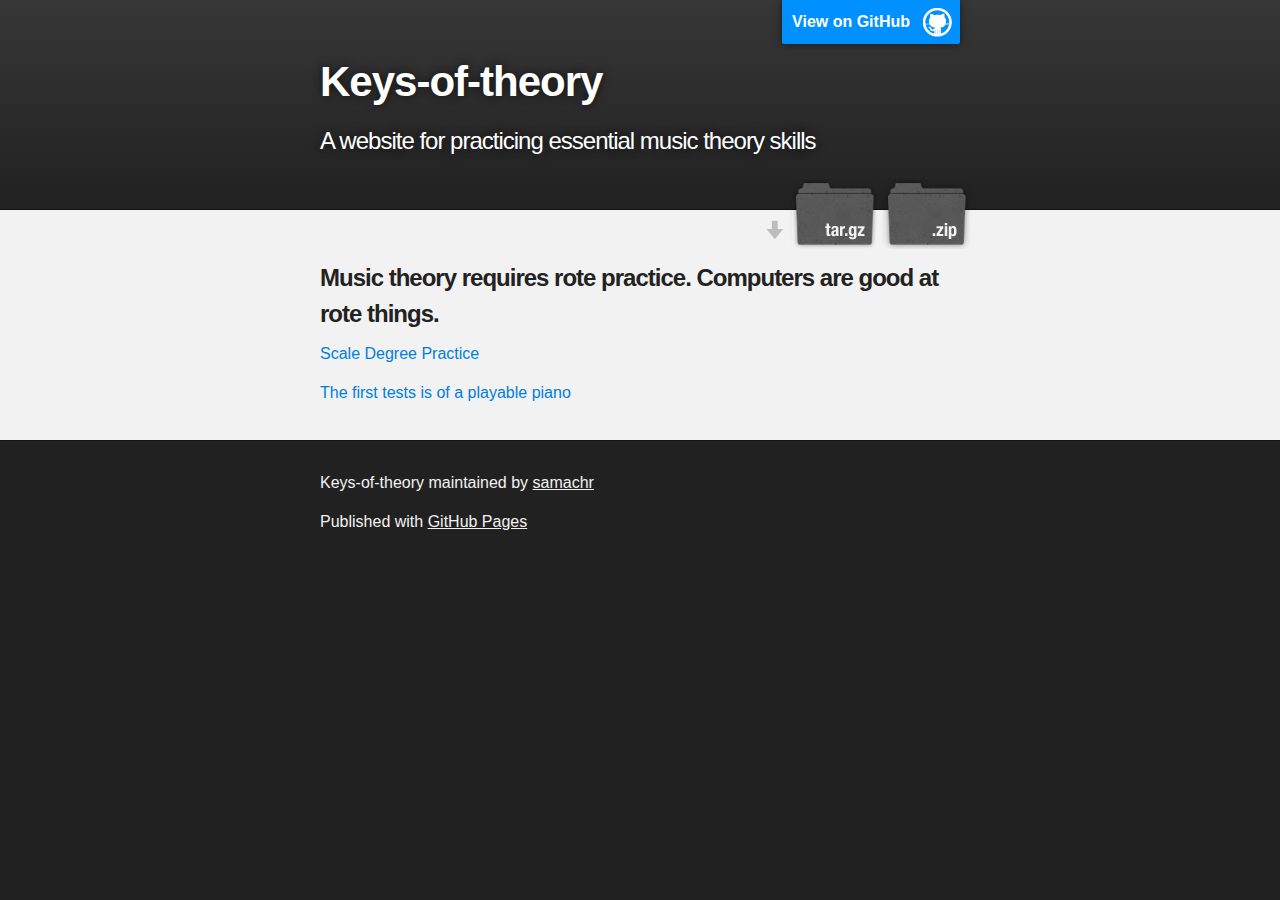
<file: index.html>
<!DOCTYPE html>
<html>

<head>
  <meta charset='utf-8'>
  <meta http-equiv="X-UA-Compatible" content="chrome=1">
  <meta name="description" content="Keys-of-theory : A website for practicing essential music theory skills">

  <link rel="stylesheet" type="text/css" media="screen" href="stylesheets/stylesheet.css">

  <title>Keys-of-theory</title>
</head>

<body>

  <!-- HEADER -->
  <div id="header_wrap" class="outer">
    <header class="inner">
      <a id="forkme_banner" href="https://github.com/samachr/keys-of-theory">View on GitHub</a>

      <h1 id="project_title">Keys-of-theory</h1>
      <h2 id="project_tagline">A website for practicing essential music theory skills</h2>

      <section id="downloads">
        <a class="zip_download_link" href="https://github.com/samachr/keys-of-theory/zipball/master">Download this project as a .zip file</a>
        <a class="tar_download_link" href="https://github.com/samachr/keys-of-theory/tarball/master">Download this project as a tar.gz file</a>
      </section>
    </header>
  </div>

  <!-- MAIN CONTENT -->
  <div id="main_content_wrap" class="outer">
    <section id="main_content" class="inner">
      <h3>
        <a name="Welcome to Keys of Theory" class="anchor" href="#welcome-to-github-pages">
          <span class="octicon octicon-link"></span>
        </a>Music theory requires rote practice. Computers are good at rote things.</h3>

      <p><a href="angular-tiny/index.html">Scale Degree Practice</a></p>

      <p><a href="piano.html">The first tests is of a playable piano</a></p>
    </section>
  </div>

  <!-- FOOTER  -->
  <div id="footer_wrap" class="outer">
    <footer class="inner">
      <p class="copyright">Keys-of-theory maintained by <a href="https://github.com/samachr">samachr</a></p>
      <p>Published with <a href="http://pages.github.com">GitHub Pages</a></p>
    </footer>
  </div>



</body>

</html>
</file>
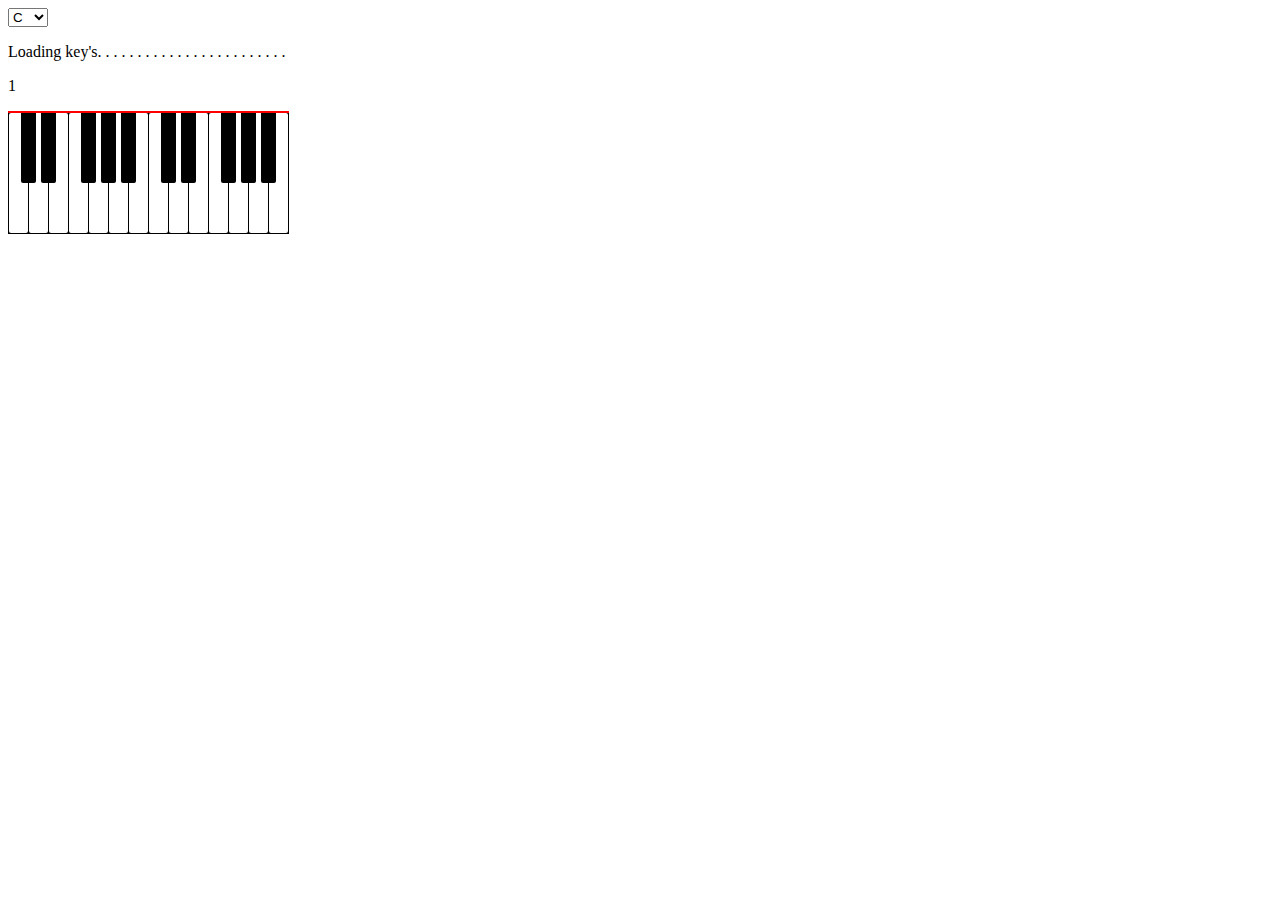
<file: piano.html>
<html>

<head>
    <title>Music Theory Games</title>
    <link rel="stylesheet" href="stylesheets/pianostyle.css">

  <script src="javascripts/piano.js"></script>

</head>

<body onload="prepareHover()">
  <!-- <p>Check it out. I made a beautiful piano thing.</p> -->

<select id="keyChooser" onChange="changeKey()">
  <option value="0">C</option>
  <option value="1">Db</option>
  <option value="2">D</option>
  <option value="3">Eb</option>
  <option value="4">E</option>
  <option value="5">F</option>
  <option value="6">F#</option>
  <option value="7">G</option>
  <option value="8">Ab</option>
  <option value="9">A</option>
  <option value="10">Bb</option>
  <option value="11">B</option>
</select>

  <p id="clickshower">Loading key's</p>
  <p id="currentQuery">1</p>

<div id="pianobox">
  <div class="whiteKey" id="key0"></div>
  <div class="whiteKey" id="key2"></div>
  <div class="whiteKey" id="key4"></div>
  <div class="whiteKey" id="key5"></div>
  <div class="whiteKey" id="key7"></div>
  <div class="whiteKey" id="key9"></div>
  <div class="whiteKey" id="key11"></div>
  <div class="whiteKey" id="key12"></div>
  <div class="whiteKey" id="key14"></div>
  <div class="whiteKey" id="key16"></div>
  <div class="whiteKey" id="key17"></div>
  <div class="whiteKey" id="key19"></div>
  <div class="whiteKey" id="key21"></div>
  <div class="whiteKey" id="key23"></div>


  <div class="blackKey" id="key1"></div>
  <div class="blackKey" id="key3"></div>

  <div class="blackKey" id="key6"></div>
  <div class="blackKey" id="key8"></div>
  <div class="blackKey" id="key10"></div>

  <div class="blackKey" id="key13"></div>
  <div class="blackKey" id="key15"></div>

  <div class="blackKey" id="key18"></div>
  <div class="blackKey" id="key20"></div>
  <div class="blackKey" id="key22"></div>
</div>

</body>

</html>
</file>
<file: stylesheets/stylesheet.css>
/*******************************************************************************
Slate Theme for GitHub Pages
by Jason Costello, @jsncostello
*******************************************************************************/

@import url(pygment_trac.css);

/*******************************************************************************
MeyerWeb Reset
*******************************************************************************/

html, body, div, span, applet, object, iframe,
h1, h2, h3, h4, h5, h6, p, blockquote, pre,
a, abbr, acronym, address, big, cite, code,
del, dfn, em, img, ins, kbd, q, s, samp,
small, strike, strong, sub, sup, tt, var,
b, u, i, center,
dl, dt, dd, ol, ul, li,
fieldset, form, label, legend,
table, caption, tbody, tfoot, thead, tr, th, td,
article, aside, canvas, details, embed,
figure, figcaption, footer, header, hgroup,
menu, nav, output, ruby, section, summary,
time, mark, audio, video {
  margin: 0;
  padding: 0;
  border: 0;
  font: inherit;
  vertical-align: baseline;
}

/* HTML5 display-role reset for older browsers */
article, aside, details, figcaption, figure,
footer, header, hgroup, menu, nav, section {
  display: block;
}

ol, ul {
  list-style: none;
}

table {
  border-collapse: collapse;
  border-spacing: 0;
}

/*******************************************************************************
Theme Styles
*******************************************************************************/

body {
  box-sizing: border-box;
  color:#373737;
  background: #212121;
  font-size: 16px;
  font-family: 'Myriad Pro', Calibri, Helvetica, Arial, sans-serif;
  line-height: 1.5;
  -webkit-font-smoothing: antialiased;
}

h1, h2, h3, h4, h5, h6 {
  margin: 10px 0;
  font-weight: 700;
  color:#222222;
  font-family: 'Lucida Grande', 'Calibri', Helvetica, Arial, sans-serif;
  letter-spacing: -1px;
}

h1 {
  font-size: 36px;
  font-weight: 700;
}

h2 {
  padding-bottom: 10px;
  font-size: 32px;
  background: url('../images/bg_hr.png') repeat-x bottom;
}

h3 {
  font-size: 24px;
}

h4 {
  font-size: 21px;
}

h5 {
  font-size: 18px;
}

h6 {
  font-size: 16px;
}

p {
  margin: 10px 0 15px 0;
}

footer p {
  color: #f2f2f2;
}

a {
  text-decoration: none;
  color: #007edf;
  text-shadow: none;

  transition: color 0.5s ease;
  transition: text-shadow 0.5s ease;
  -webkit-transition: color 0.5s ease;
  -webkit-transition: text-shadow 0.5s ease;
  -moz-transition: color 0.5s ease;
  -moz-transition: text-shadow 0.5s ease;
  -o-transition: color 0.5s ease;
  -o-transition: text-shadow 0.5s ease;
  -ms-transition: color 0.5s ease;
  -ms-transition: text-shadow 0.5s ease;
}

a:hover, a:focus {text-decoration: underline;}

footer a {
  color: #F2F2F2;
  text-decoration: underline;
}

em {
  font-style: italic;
}

strong {
  font-weight: bold;
}

img {
  position: relative;
  margin: 0 auto;
  max-width: 739px;
  padding: 5px;
  margin: 10px 0 10px 0;
  border: 1px solid #ebebeb;

  box-shadow: 0 0 5px #ebebeb;
  -webkit-box-shadow: 0 0 5px #ebebeb;
  -moz-box-shadow: 0 0 5px #ebebeb;
  -o-box-shadow: 0 0 5px #ebebeb;
  -ms-box-shadow: 0 0 5px #ebebeb;
}

p img {
  display: inline;
  margin: 0;
  padding: 0;
  vertical-align: middle;
  text-align: center;
  border: none;
}

pre, code {
  width: 100%;
  color: #222;
  background-color: #fff;

  font-family: Monaco, "Bitstream Vera Sans Mono", "Lucida Console", Terminal, monospace;
  font-size: 14px;

  border-radius: 2px;
  -moz-border-radius: 2px;
  -webkit-border-radius: 2px;
}

pre {
  width: 100%;
  padding: 10px;
  box-shadow: 0 0 10px rgba(0,0,0,.1);
  overflow: auto;
}

code {
  padding: 3px;
  margin: 0 3px;
  box-shadow: 0 0 10px rgba(0,0,0,.1);
}

pre code {
  display: block;
  box-shadow: none;
}

blockquote {
  color: #666;
  margin-bottom: 20px;
  padding: 0 0 0 20px;
  border-left: 3px solid #bbb;
}


ul, ol, dl {
  margin-bottom: 15px
}

ul {
  list-style: inside;
  padding-left: 20px;
}

ol {
  list-style: decimal inside;
  padding-left: 20px;
}

dl dt {
  font-weight: bold;
}

dl dd {
  padding-left: 20px;
  font-style: italic;
}

dl p {
  padding-left: 20px;
  font-style: italic;
}

hr {
  height: 1px;
  margin-bottom: 5px;
  border: none;
  background: url('../images/bg_hr.png') repeat-x center;
}

table {
  border: 1px solid #373737;
  margin-bottom: 20px;
  text-align: left;
 }

th {
  font-family: 'Lucida Grande', 'Helvetica Neue', Helvetica, Arial, sans-serif;
  padding: 10px;
  background: #373737;
  color: #fff;
 }

td {
  padding: 10px;
  border: 1px solid #373737;
 }

form {
  background: #f2f2f2;
  padding: 20px;
}

/*******************************************************************************
Full-Width Styles
*******************************************************************************/

.outer {
  width: 100%;
}

.inner {
  position: relative;
  max-width: 640px;
  padding: 20px 10px;
  margin: 0 auto;
}

#forkme_banner {
  display: block;
  position: absolute;
  top:0;
  right: 10px;
  z-index: 10;
  padding: 10px 50px 10px 10px;
  color: #fff;
  background: url('../images/blacktocat.png') #0090ff no-repeat 95% 50%;
  font-weight: 700;
  box-shadow: 0 0 10px rgba(0,0,0,.5);
  border-bottom-left-radius: 2px;
  border-bottom-right-radius: 2px;
}

#header_wrap {
  background: #212121;
  background: -moz-linear-gradient(top, #373737, #212121);
  background: -webkit-linear-gradient(top, #373737, #212121);
  background: -ms-linear-gradient(top, #373737, #212121);
  background: -o-linear-gradient(top, #373737, #212121);
  background: linear-gradient(top, #373737, #212121);
}

#header_wrap .inner {
  padding: 50px 10px 30px 10px;
}

#project_title {
  margin: 0;
  color: #fff;
  font-size: 42px;
  font-weight: 700;
  text-shadow: #111 0px 0px 10px;
}

#project_tagline {
  color: #fff;
  font-size: 24px;
  font-weight: 300;
  background: none;
  text-shadow: #111 0px 0px 10px;
}

#downloads {
  position: absolute;
  width: 210px;
  z-index: 10;
  bottom: -40px;
  right: 0;
  height: 70px;
  background: url('../images/icon_download.png') no-repeat 0% 90%;
}

.zip_download_link {
  display: block;
  float: right;
  width: 90px;
  height:70px;
  text-indent: -5000px;
  overflow: hidden;
  background: url(../images/sprite_download.png) no-repeat bottom left;
}

.tar_download_link {
  display: block;
  float: right;
  width: 90px;
  height:70px;
  text-indent: -5000px;
  overflow: hidden;
  background: url(../images/sprite_download.png) no-repeat bottom right;
  margin-left: 10px;
}

.zip_download_link:hover {
  background: url(../images/sprite_download.png) no-repeat top left;
}

.tar_download_link:hover {
  background: url(../images/sprite_download.png) no-repeat top right;
}

#main_content_wrap {
  background: #f2f2f2;
  border-top: 1px solid #111;
  border-bottom: 1px solid #111;
}

#main_content {
  padding-top: 40px;
}

#footer_wrap {
  background: #212121;
}



/*******************************************************************************
Small Device Styles
*******************************************************************************/

@media screen and (max-width: 480px) {
  body {
    font-size:14px;
  }

  #downloads {
    display: none;
  }

  .inner {
    min-width: 320px;
    max-width: 480px;
  }

  #project_title {
  font-size: 32px;
  }

  h1 {
    font-size: 28px;
  }

  h2 {
    font-size: 24px;
  }

  h3 {
    font-size: 21px;
  }

  h4 {
    font-size: 18px;
  }

  h5 {
    font-size: 14px;
  }

  h6 {
    font-size: 12px;
  }

  code, pre {
    min-width: 320px;
    max-width: 480px;
    font-size: 11px;
  }

}
</file>
<file: stylesheets/pianostyle.css>
body{

}

#pianobox{
  /*-webkit-transform: scale(2,2);
  transform: scale(2,2);*/
  position: absolute;
  background-color: black;
  border-top-color: red;
  border-top-style: solid;
  border-top-width: 2px;
  width:  281px;
  height: 121px;
}

.blackKey{
  top:      0;
  width:    15px;
  height:   70px;
  z-index:  2;
  background-color: black;
  text-align: center;
  border-left-width: 2px;
  border-bottom-left-radius: 2px;
  border-bottom-right-radius: 2px;
  font-size: 10px;
  color: white;
}

.whiteKey{
  top: 0;
  width: 19px;
  height: 120px;
  z-index: 1;
  background-color: white;
  text-align: center;
  border-radius: 2px;
}

#key1  {position: absolute;left: 013px;}
#key3  {position: absolute;left: 033px;}
#key6  {position: absolute;left: 073px;}
#key8  {position: absolute;left: 093px;}
#key10 {position: absolute;left: 113px;}
#key13 {position: absolute;left: 153px;}
#key15 {position: absolute;left: 173px;}
#key18 {position: absolute;left: 213px;}
#key20 {position: absolute;left: 233px;}
#key22 {position: absolute;left: 253px;}

#key0   {position: absolute;left: 001px;}
#key2   {position: absolute;left: 021px;}
#key4   {position: absolute;left: 041px;}
#key5   {position: absolute;left: 061px;}
#key7   {position: absolute;left: 081px;}
#key9   {position: absolute;left: 101px;}
#key11  {position: absolute;left: 121px;}
#key12  {position: absolute;left: 141px;}
#key14  {position: absolute;left: 161px;}
#key16  {position: absolute;left: 181px;}
#key17  {position: absolute;left: 201px;}
#key19  {position: absolute;left: 221px;}
#key21  {position: absolute;left: 241px;}
#key23  {position: absolute;left: 261px;}
</file>
